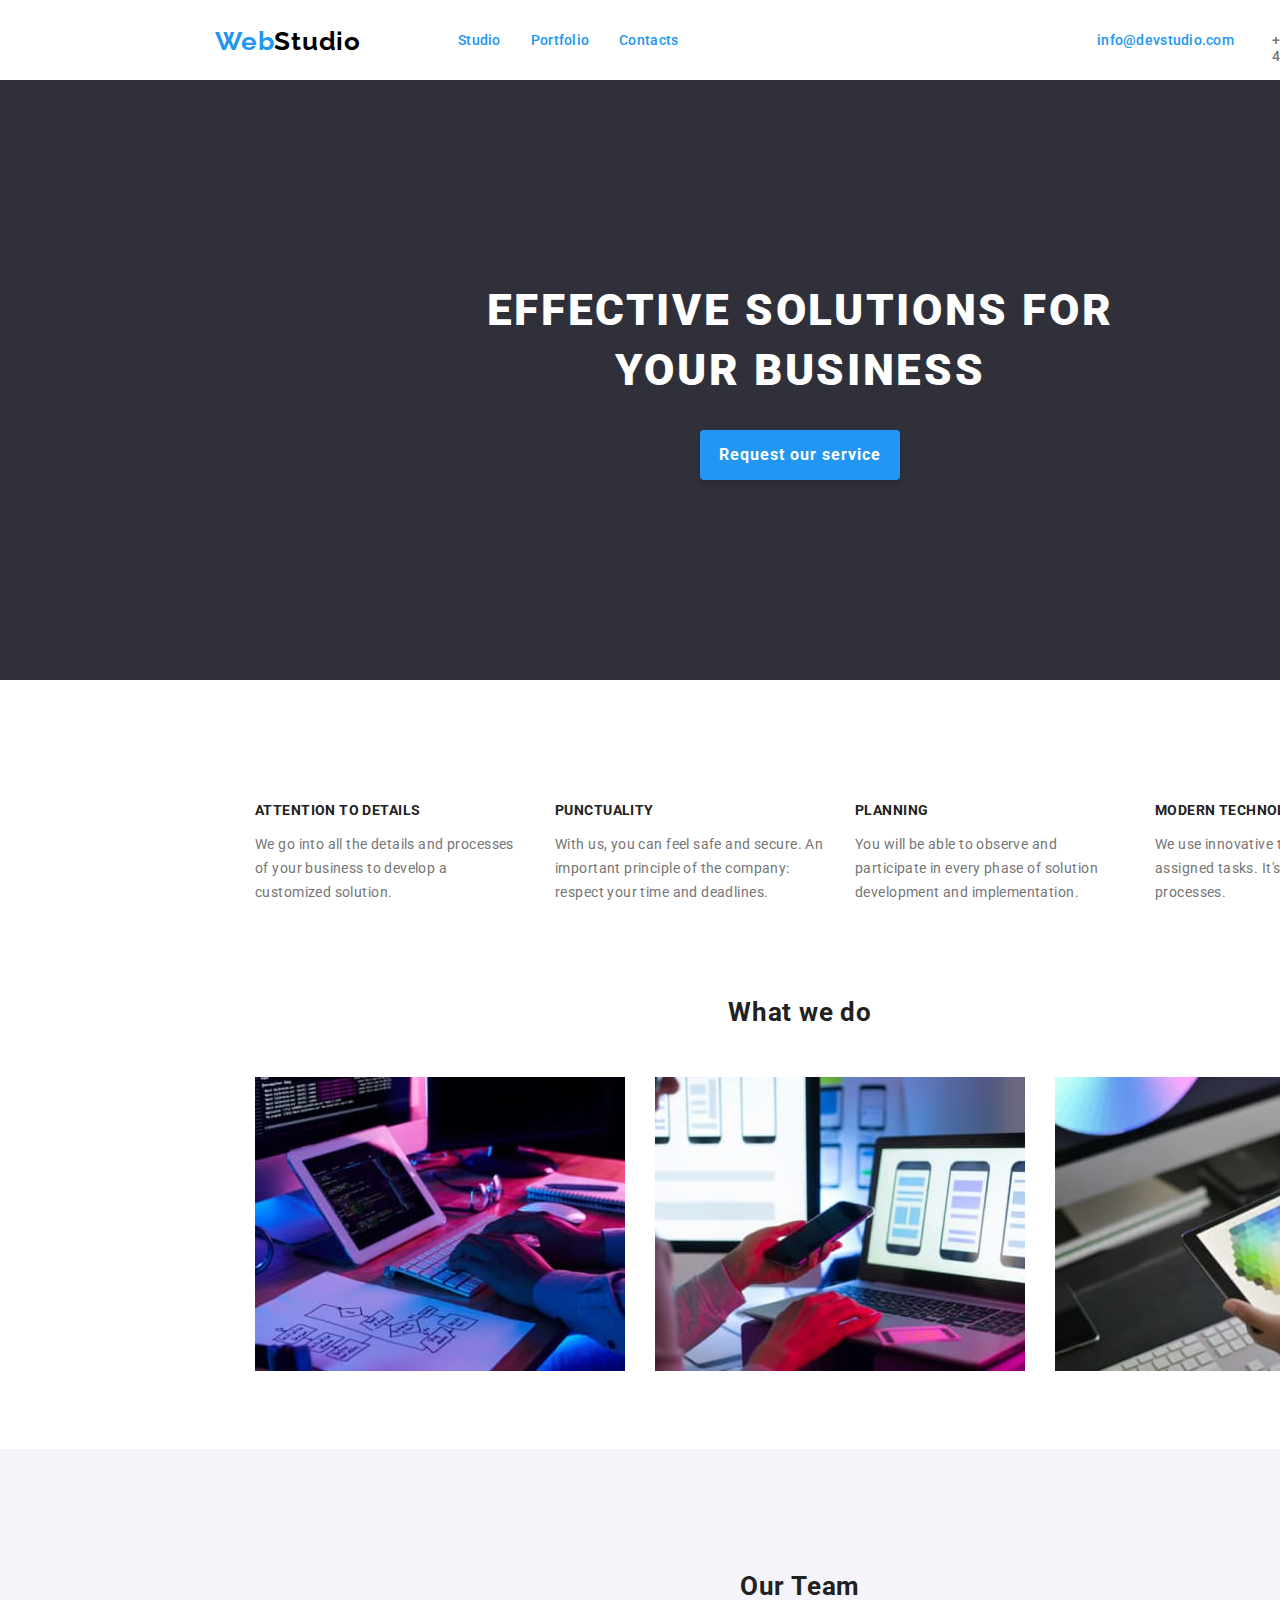
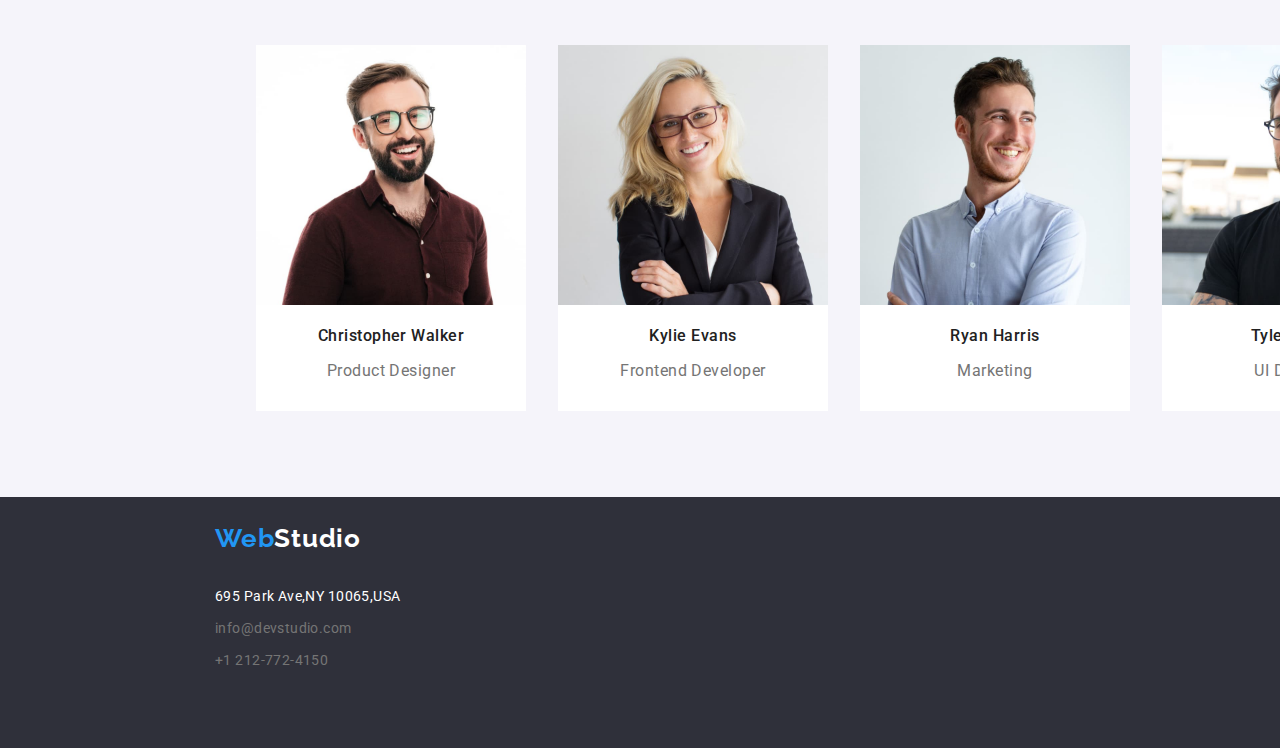
<file: index.html>
<!DOCTYPE html>
<html lang="en">
  <head>
    <meta charset="UTF-8" />
    <meta http-equiv="X-UA-Compatible" content="IE=edge" />
    <meta name="viewport" content="width=device-width, initial-scale=1.0" />
    <link rel="preconnect" href="https://fonts.googleapis.com" />
    <link rel="preconnect" href="https://fonts.gstatic.com" crossorigin />
    <link href="https://fonts.googleapis.com/css2?family=Raleway:wght@700&family=Roboto:wght@400;500;700&display=swap" rel="stylesheet" />
    <link rel="stylesheet" href="./styles/styles.css" />
    <link rel="stylesheet" href="./styles/normalize.css" />
    <title>Main</title>
  </head>
  <body>
    <header class="header-size">
      <!--LOGO-->
      <p class="logo">
        <a href="https://rodalto.github.io/goit-markup-hw-03/index.html">Web<span style="color: #000000">Studio</span></a>
      </p>
      <nav>
        <ul id="menu">
          <li>
            <a href="#">Studio</a>
          </li>
          <li>
            <a href="https://rodalto.github.io/goit-markup-hw-03/portfolio.html">Portfolio</a>
          </li>
          <li>
            <a href="#">Contacts</a>
          </li>
        </ul>
      </nav>
      <ul>
        <li class="tel-details">
          <a href="tel:+1212-772-4150">+1 212-772-4150</a>
        </li>
        <li class="email-details">
          <a href="email:info@devstudio.com">info@devstudio.com</a>
        </li>
      </ul>
    </header>
    <main>
      <!--Hero Menu-->
      <div class="hero-main">
        <h1 class="hero-main-title">effective solutions for your business</h1>
        <div>
          <button class="hero-main-button">Request our service</button>
        </div>
      </div>
      <section class="section">
        <ul class="company-details">
          <li>
            <h2 class="company-details-title">ATTENTION TO DETAILS</h2>
            <p class="company-details-content">We go into all the details and processes of your business to develop a customized solution.</p>
          </li>
          <li>
            <h2 class="company-details-title">PUNCTUALITY</h2>
            <p class="company-details-content">With us, you can feel safe and secure. An important principle of the company: respect your time and deadlines.</p>
          </li>
          <li>
            <h2 class="company-details-title">PLANNING</h2>
            <p class="company-details-content">You will be able to observe and participate in every phase of solution development and implementation.</p>
          </li>
          <li>
            <h2 class="company-details-title">MODERN TECHNOLOGIES</h2>
            <p class="company-details-content">We use innovative tools to solve assigned tasks. It's time to simplify work processes.</p>
          </li>
        </ul>
      </section>
      <section class="what-we-do section">
        <h2 class="what-we-do-title">What we do</h2>
        <ul class="what-we-do-img">
          <li>
            <img src="./images/what_we_do/box1.jpg" alt="box 1" width="370" />
          </li>
          <li>
            <img src="./images/what_we_do/box2.jpg" alt="box 2" width="370" />
          </li>
          <li>
            <img src="./images/what_we_do/box3.jpg" alt="box 3" width="370" />
          </li>
        </ul>
      </section>
      <section class="our-team-section-size section">
        <h2 class="our-team-title">Our Team</h2>
        <ul class="our-team-style">
          <li class="our-team-item">
            <img src="./images/who_we_are/team-card-1.jpg" alt="team card 1" width="270" />
            <h3 class="our-team-img-heading">Christopher Walker</h3>
            <p class="our-team-img-subheading">Product Designer</p>
          </li>
          <li class="our-team-item">
            <img src="./images/who_we_are/team-card-2.jpg" alt="team card 2" width="270" />
            <h3 class="our-team-img-heading">Kylie Evans</h3>
            <p class="our-team-img-subheading">Frontend Developer</p>
          </li>
          <li class="our-team-item">
            <img src=".//images/who_we_are/team-card-3.jpg" alt="team card 3" width="270" />
            <h3 class="our-team-img-heading">Ryan Harris</h3>
            <p class="our-team-img-subheading">Marketing</p>
          </li>
          <li class="our-team-item">
            <img src="./images/who_we_are/team-card-4.jpg" alt="team card 4" width="270" />
            <h3 class="our-team-img-heading">Tyler Moore</h3>
            <p class="our-team-img-subheading">UI Designer</p>
          </li>
        </ul>
      </section>
    </main>
    <footer class="footer">
      <!--Logo Footer-->
      <p class="logo">
        <a href="https://rodalto.github.io/goit-markup-hw-03/index.html">Web<span style="color: white">Studio</span></a>
      </p>
      <!--Adress Details-->
      <address>
        <ul class="adress-details">
          <li>
            <a href="https://goo.gl/maps/2BmG9XRKKXJ8z7YL6" target="_blank" rel="noopener noreferrer nofollow"> <span style="color: white">695 Park Ave,NY 10065,USA</span></a>
          </li>
          <li>
            <a href="mailto:info@devstudio.com"><span style="color: #757575">info@devstudio.com</span></a>
          </li>
          <li><a href="tel:+1212-772-4150">+1 212-772-4150</a></li>
        </ul>
      </address>
    </footer>
  </body>
</html>
</file>
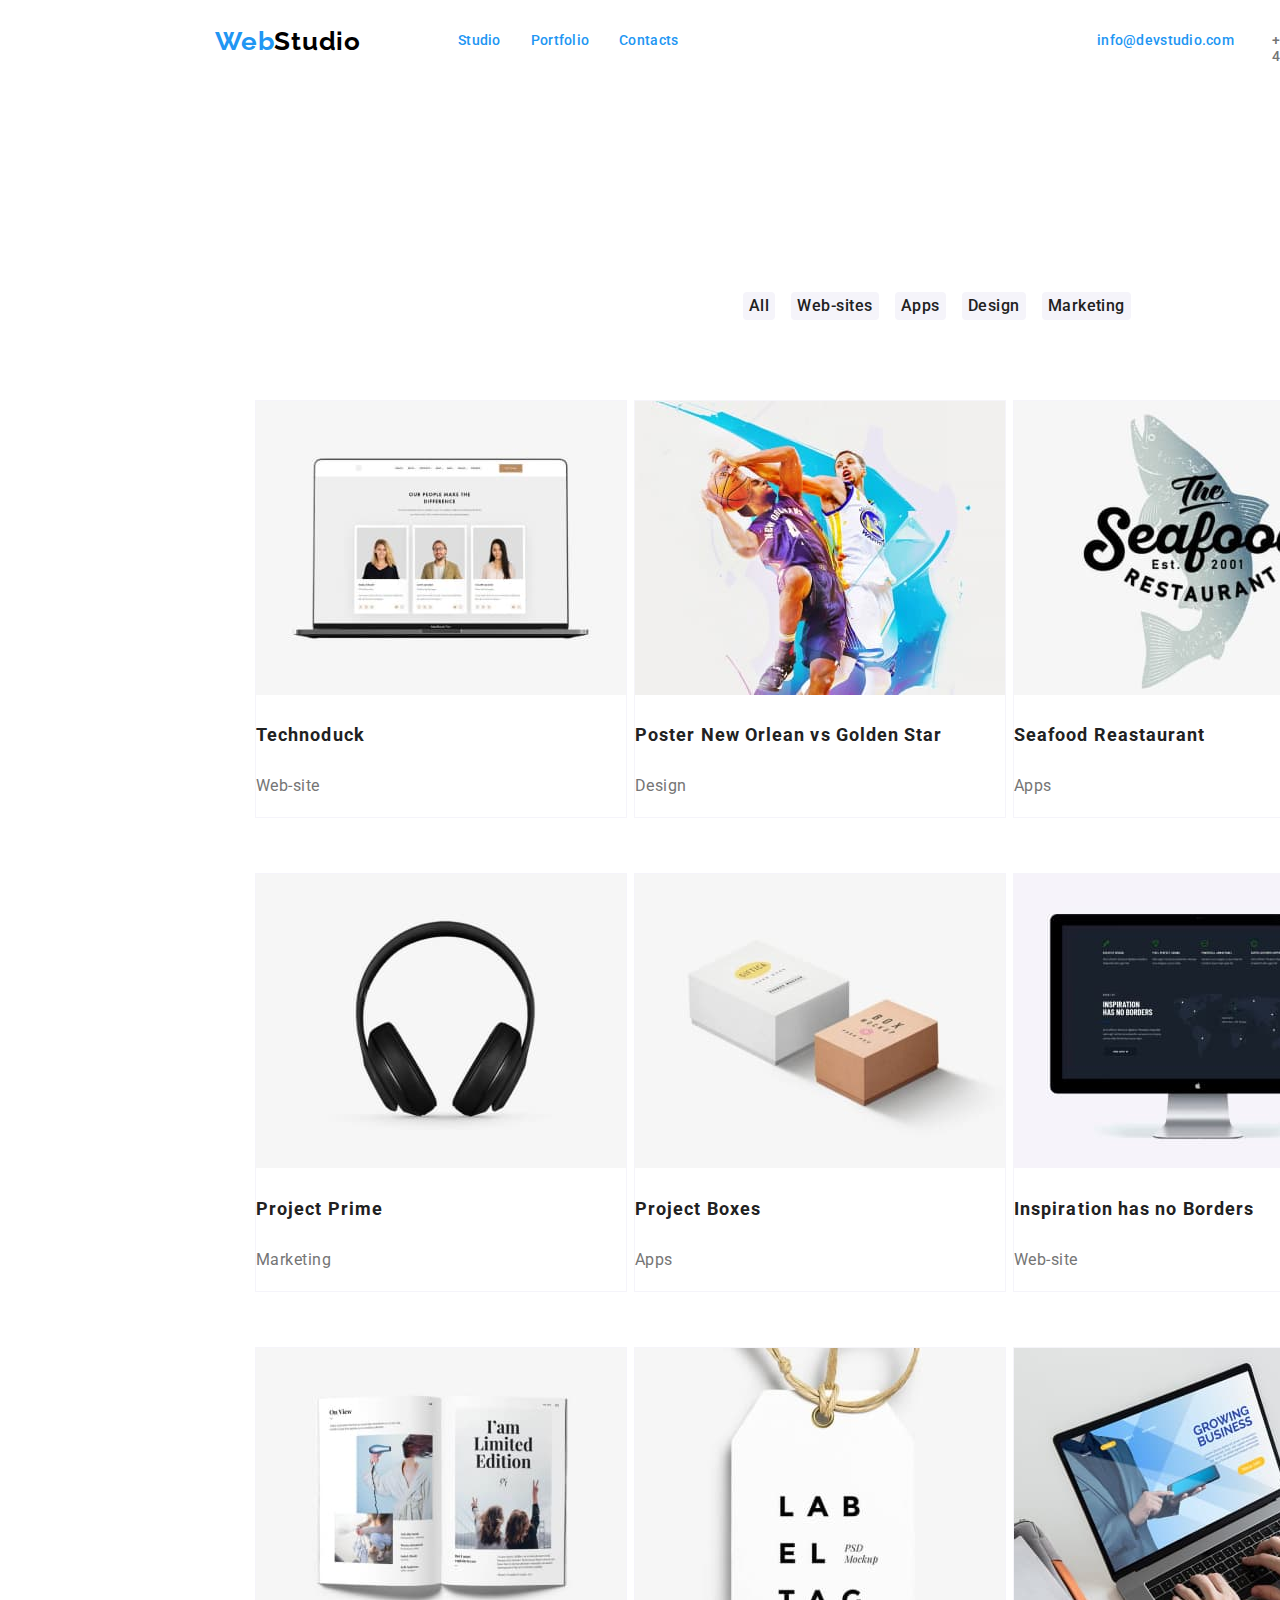
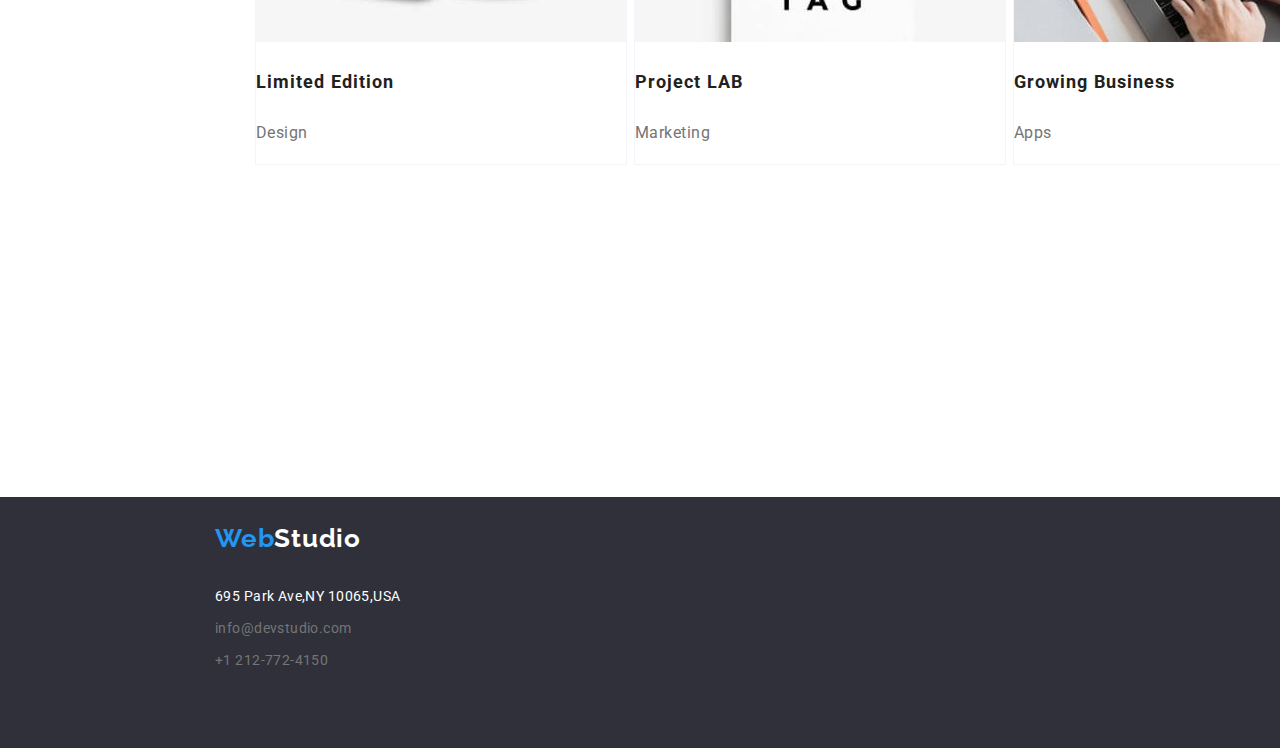
<file: portfolio.html>
<!DOCTYPE html>
<html lang="en">
  <head>
    <meta charset="UTF-8" />
    <meta http-equiv="X-UA-Compatible" content="IE=edge" />
    <meta name="viewport" content="width=device-width, initial-scale=1.0" />
    <link rel="preconnect" href="https://fonts.googleapis.com" />
    <link rel="preconnect" href="https://fonts.gstatic.com" crossorigin />
    <link href="https://fonts.googleapis.com/css2?family=Raleway:wght@700&family=Roboto:wght@400;500;700&display=swap" rel="stylesheet" />
    <link rel="stylesheet" href="./styles/styles.css" />
    <link rel="stylesheet" href="./styles/normalize.css" />
    <title>Portfolio</title>
  </head>
  <body class="container">
    <header>
      <!--LOGO-->
      <p class="logo">
        <a href="https://rodalto.github.io/goit-markup-hw-03/index.html">Web<span style="color: #000000">Studio</span></a>
      </p>
      <nav>
        <ul id="menu">
          <li><a href="#">Studio</a></li>
          <li>
            <a href="https://rodalto.github.io/goit-markup-hw-03/portfolio.html">Portfolio</a>
          </li>
          <li><a href="#">Contacts</a></li>
        </ul>
      </nav>
      <ul>
        <li class="tel-details">
          <a href="tel:+1212-772-4150">+1 212-772-4150</a>
        </li>
        <li class="email-details">
          <a href="email:info@devstudio.com">info@devstudio.com</a>
        </li>
      </ul>
    </header>
    <main>
      <section class="portfolio-section-size section">
        <ul class="portfolio-buttons-position">
          <li><button class="portfolio-button-style">All</button></li>
          <li><button class="portfolio-button-style">Web-sites</button></li>
          <li><button class="portfolio-button-style">Apps</button></li>
          <li><button class="portfolio-button-style">Design</button></li>
          <li><button class="portfolio-button-style">Marketing</button></li>
        </ul>
        <ul class="portfolio-img">
          <li class="portfolio-img-item">
            <img src="./images/portfolio/projects-1.jpg" alt="projects-1" width="370" height="294" />
            <h3 class="portfolio-img-heading">Technoduck</h3>
            <p class="portfolio-img-subheading">Web-site</p>
          </li>
          <li class="portfolio-img-item">
            <img src="./images/portfolio/projects-2.jpg" alt="projects-2" width="370" height="294" />
            <h3 class="portfolio-img-heading">Poster New Orlean vs Golden Star</h3>
            <p class="portfolio-img-subheading">Design</p>
          </li>
          <li class="portfolio-img-item">
            <img src="./images/portfolio/projects-3.jpg" alt="projects-3" width="370" height="294" />
            <h3 class="portfolio-img-heading">Seafood Reastaurant</h3>
            <p class="portfolio-img-subheading">Apps</p>
          </li>
          <li class="portfolio-img-item">
            <img src="./images/portfolio/projects-4.jpg" alt="projects-4" width="370" height="294" />
            <h3 class="portfolio-img-heading">Project Prime</h3>
            <p class="portfolio-img-subheading">Marketing</p>
          </li>
          <li class="portfolio-img-item">
            <img src="./images/portfolio/projects-5.jpg" alt="projects-5" width="370" height="294" />
            <h3 class="portfolio-img-heading">Project Boxes</h3>
            <p class="portfolio-img-subheading">Apps</p>
          </li>
          <li class="portfolio-img-item">
            <img src="./images/portfolio/projects-6.jpg" alt="projects-6" width="370" height="294" />
            <h3 class="portfolio-img-heading">Inspiration has no Borders</h3>
            <p class="portfolio-img-subheading">Web-site</p>
          </li>
          <li class="portfolio-img-item">
            <img src="./images/portfolio/projects-7.jpg" alt="projects-7" width="370" height="294" />
            <h3 class="portfolio-img-heading">Limited Edition</h3>
            <p class="portfolio-img-subheading">Design</p>
          </li>
          <li class="portfolio-img-item">
            <img src="./images/portfolio/projects-8.jpg" alt="projects-8" width="370" height="294" />
            <h3 class="portfolio-img-heading">Project LAB</h3>
            <p class="portfolio-img-subheading">Marketing</p>
          </li>
          <li class="portfolio-img-item">
            <img src="./images/portfolio/projects-9.jpg" alt="projects-9" width="370" height="294" />
            <h3 class="portfolio-img-heading">Growing Business</h3>
            <p class="portfolio-img-subheading">Apps</p>
          </li>
        </ul>
      </section>
    </main>
    <footer class="footer">
      <!--Logo Footer-->
      <p class="logo">
        <a href="https://rodalto.github.io/goit-markup-hw-03/index.html">Web<span style="color: white">Studio</span></a>
      </p>
      <!--Adress Details-->
      <address>
        <ul class="adress-details">
          <li>
            <a href="https://goo.gl/maps/2BmG9XRKKXJ8z7YL6" target="_blank" rel="noopener noreferrer nofollow"> <span style="color: white">695 Park Ave,NY 10065,USA</span></a>
          </li>
          <li>
            <a href="mailto:info@devstudio.com"><span style="color: #757575">info@devstudio.com</span></a>
          </li>
          <li><a href="tel:+1212-772-4150">+1 212-772-4150</a></li>
        </ul>
      </address>
    </footer>
  </body>
</html>
</file>
<file: styles/styles.css>
.container {
  width: 1200px;
}

.section {
  padding-top: 94px;
  padding-bottom: 94px;
}

body {
  font-family: "Roboto";
}

.header-size {
  width: 1200px;
  height: 80px;
}

a {
  text-decoration: none;
  color: #2196f3;
}

a:hover {
  color: black;
}

ul {
  list-style: none;
}

.logo {
  width: 145px;
  height: 31px;
  padding-left: 215px;
  font-family: "Raleway";
  font-style: normal;
  font-weight: 700;
  font-size: 26px;
  line-height: 31px;
  letter-spacing: 0.03em;
  color: #2196f3;
  text-decoration: none;
}

#menu {
  position: absolute;
  width: 42px;
  height: 16px;
  left: 453px;
  top: 32px;
  display: flex;
  justify-content: space-between;
  margin: 0 -50px;
  font-family: "Roboto";
  font-style: normal;
  font-weight: 500;
  font-size: 14px;
  line-height: 16px;
  letter-spacing: 0.02em;
  color: #212121;
}

#menu a {
  width: calc(100% / 3 - 30px);
  margin: 0 15px;
  text-align: center;
}

.email-details {
  position: absolute;
  width: 135px;
  height: 16px;
  left: 1097px;
  top: 32px;
  font-family: "Roboto";
  font-style: normal;
  font-weight: 500;
  font-size: 14px;
  line-height: 16px;
  letter-spacing: 0.02em;
  color: #2196f3;
}

a[href^="mailto:info@devstudio.com"] {
  color: #2196f3;
}

.tel-details {
  position: absolute;
  width: 113px;
  height: 16px;
  left: 1272px;
  top: 32px;
  font-family: "Roboto";
  font-style: normal;
  font-weight: 500;
  font-size: 14px;
  line-height: 16px;
  letter-spacing: 0.02em;
}

a[href^="tel:+1212-772-4150"] {
  color: #757575;
}

.hero-main {
  position: absolute;
  width: 1600px;
  height: 600px;
  left: 0px;
  top: 80px;
  background: #2f303a;
}

.hero-main-title {
  position: absolute;
  width: 696px;
  height: 120px;
  left: 452px;
  margin-top: 200px;
  font-family: "Roboto";
  font-style: normal;
  font-weight: 900;
  font-size: 44px;
  line-height: 60px;
  text-align: center;
  align-items: center;
  text-align: center;
  letter-spacing: 0.06em;
  text-transform: uppercase;
  color: #fff;
}

button {
  border: none;
}

.hero-main-button {
  position: absolute;
  width: 200px;
  height: 50px;
  left: 700px;
  margin-top: 350px;
  color: #fff;
  background: #2196f3;
  box-shadow: 0px 4px 4px rgba(0, 0, 0, 0.15);
  border-radius: 4px;
  font-family: "Roboto";
  font-style: normal;
  font-weight: 700;
  font-size: 15x;
  align-items: center;
  text-align: center;
  letter-spacing: 0.06em;
}

.hero-main-button:hover {
  background: #188ce8;
}

.company-details {
  position: absolute;
  width: 1170px;
  height: 101px;
  left: 215px;
  top: 774px;
  display: flex;
  gap: 30px;
}

.company-details-title {
  font-family: "Roboto";
  font-style: normal;
  font-weight: 700;
  font-size: 14px;
  line-height: 16px;
  letter-spacing: 0.03em;
  text-transform: uppercase;
  color: #212121;
}

.company-details-content {
  font-family: "Roboto";
  font-style: normal;
  font-weight: 400;
  font-size: 14px;
  line-height: 24px;
  letter-spacing: 0.03em;
  color: #757575;
  width: 270px;
}

.what-we-do-section-size {
  position: absolute;
  width: 1170px;
  height: 386px;
  left: 215px;
  top: 969px;
}

.what-we-do-title {
  position: absolute;
  width: 1170px;
  height: 386px;
  left: 215px;
  top: 969px;
  font-family: "Roboto";
  font-style: normal;
  font-weight: 700;
  font-size: 26px;
  line-height: 42px;
  text-align: center;
  letter-spacing: 0.03em;
  color: #212121;
}

.what-we-do-img {
  position: absolute;
  display: flex;
  gap: 30px;
  width: 370px;
  height: 294px;
  left: 215px;
  top: 1061px;
}

.our-team-section-size {
  position: absolute;
  width: 1600px;
  height: 648px;
  left: 0px;
  top: 1449px;
  background: #f5f4fa;
}

.our-team-title {
  font-family: "Roboto";
  font-style: normal;
  font-weight: 700;
  font-size: 26px;
  line-height: 42px;
  text-align: center;
  letter-spacing: 0.03em;
  color: #212121;
}

.our-team-style {
  display: flex;
  gap: 30px;
  position: absolute;
  height: 368px;
  left: 215px;
  padding-top: auto;
}

.our-team-item {
  background-color: white;
  border-style: solid;
  border-width: 1px;
  border-color: #f5f4fa;
}

.our-team-img-heading {
  font-family: "Roboto";
  font-style: normal;
  font-weight: 500;
  font-size: 16px;
  line-height: 19px;
  text-align: center;
  letter-spacing: 0.03em;
  color: #212121;
}

.our-team-img-subheading {
  font-family: "Roboto";
  font-style: normal;
  font-weight: 400;
  font-size: 16px;
  line-height: 19px;
  text-align: center;
  letter-spacing: 0.03em;
  color: #757575;
}

/* Portfolio */

.portfolio-section-size {
  position: absolute;
  width: 1170px;
  height: 260px;
  left: 215px;
  top: 174px;
}

.portfolio-button-style {
  font-family: "Roboto";
  font-style: normal;
  font-weight: 500;
  font-size: 16px;
  line-height: 26px;
  text-align: center;
  letter-spacing: 0.03em;
  color: #212121;
  background: #f5f4fa;
  border-radius: 4px;
  justify-content: space-between;
  margin: 8px;
}

.portfolio-buttons-position {
  padding-left: 520px;
  padding-bottom: 56px;
  display: flex;
}

.portfolio-button-style:hover {
  color: white;
  background: #2196f3;
}

.portfolio-img {
  display: flex;
  justify-content: space-between;
  flex-direction: row;
  flex-wrap: wrap;
}

.portfolio-img-heading {
  font-family: "Roboto";
  font-style: normal;
  font-weight: 700;
  font-size: 18px;
  line-height: 36px;
  letter-spacing: 0.06em;
  color: #212121;
}

.portfolio-img-subheading {
  font-family: "Roboto";
  font-style: normal;
  font-weight: 400;
  font-size: 16px;
  line-height: 30px;
  letter-spacing: 0.03em;

  color: #757575;
}

.portfolio-img-item {
  border-style: solid;
  border-width: 1px;
  border-color: #f5f4fa;
  margin-bottom: 55px;
}

.footer {
  position: absolute;
  width: 1600px;
  height: 251px;
  left: 0px;
  top: 2097px;
  background: #2f303a;
}

.adress-details {
  width: 450px;
  height: 31px;
  padding-left: 215px;
  top: 80px;
  font-family: "Roboto";
  font-style: normal;
  font-weight: 400;
  font-size: 14px;
  line-height: 32px;
  letter-spacing: 0.03em;
}
</file>
